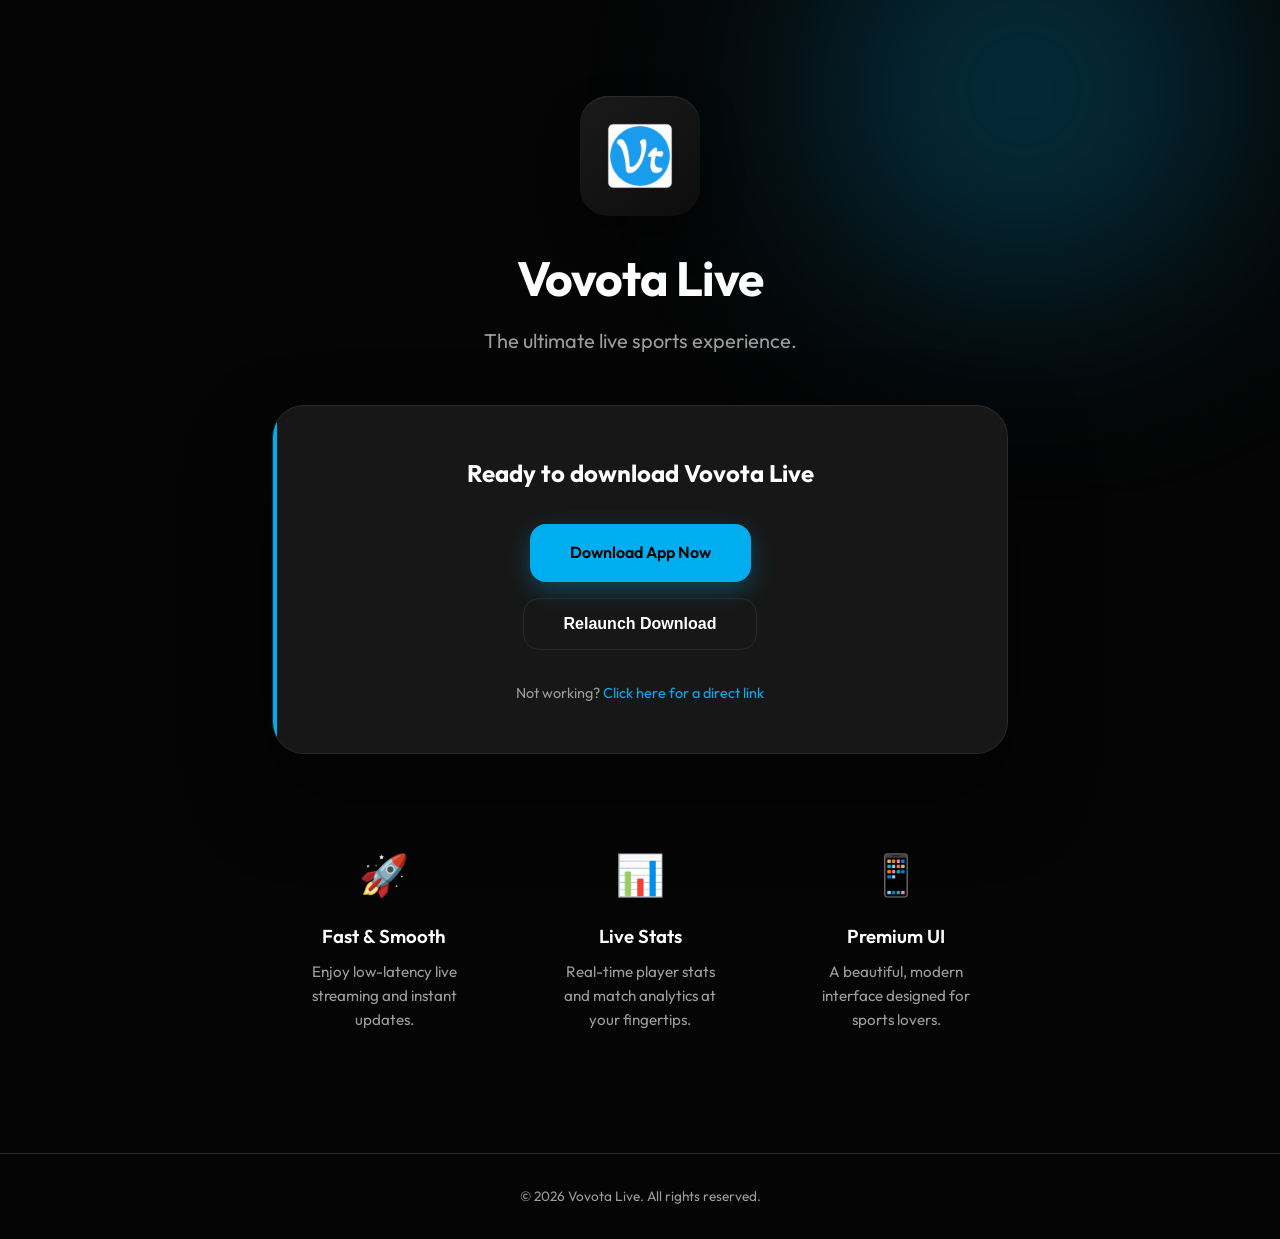
<file: index.html>
<!DOCTYPE html>
<html lang="en">
<head>
    <meta charset="UTF-8">
    <meta name="viewport" content="width=device-width, initial-scale=1.0">
    <title>Vovota Live - Download</title>
    <link rel="stylesheet" href="style.css">
    <link rel="preconnect" href="https://fonts.googleapis.com">
    <link rel="preconnect" href="https://fonts.gstatic.com" crossorigin>
    <link href="https://fonts.googleapis.com/css2?family=Outfit:wght@300;400;600;700&display=swap" rel="stylesheet">
</head>
<body>
    <div class="background-glow"></div>
    
    <main class="container">
        <header class="hero">
            <div class="logo-container">
                <img src="logo.webp" alt="Vovota Logo" class="app-logo">
            </div>
            <h1 class="app-name">Vovota Live</h1>
            <p class="tagline">The ultimate live sports experience.</p>
        </header>

        <section class="download-card">
            <div id="status-container">
                <h2 id="status-title">Starting your download...</h2>
                <p id="status-message">Your download should start automatically in <span id="countdown">5</span> seconds.</p>
            </div>

            <div class="action-buttons">
                <a href="#" id="download-btn" class="btn btn-primary">Download App Now</a>
                <button id="relaunch-btn" class="btn btn-secondary">Relaunch Download</button>
            </div>
            
            <p class="direct-link">
                Not working? <a href="#" id="direct-link">Click here for a direct link</a>
            </p>
        </section>

        <section class="features">
            <div class="feature-item">
                <div class="feature-icon">🚀</div>
                <h3>Fast & Smooth</h3>
                <p>Enjoy low-latency live streaming and instant updates.</p>
            </div>
            <div class="feature-item">
                <div class="feature-icon">📊</div>
                <h3>Live Stats</h3>
                <p>Real-time player stats and match analytics at your fingertips.</p>
            </div>
            <div class="feature-item">
                <div class="feature-icon">📱</div>
                <h3>Premium UI</h3>
                <p>A beautiful, modern interface designed for sports lovers.</p>
            </div>
        </section>
    </main>

    <footer class="footer">
        <p>&copy; 2026 Vovota Live. All rights reserved.</p>
    </footer>

    <script src="script.js"></script>
</body>
</html>
</file>
<file: style.css>
:root {
    --primary: #00AEEF;
    --primary-glow: rgba(0, 174, 239, 0.3);
    --bg: #050505;
    --card: #171717;
    --text-main: #FFFFFF;
    --text-dim: #9C9C9C;
    --border: #2A2A2A;
}

* {
    margin: 0;
    padding: 0;
    box-sizing: border-box;
}

body {
    font-family: 'Outfit', sans-serif;
    background-color: var(--bg);
    color: var(--text-main);
    line-height: 1.6;
    overflow-x: hidden;
    min-height: 100vh;
    display: flex;
    flex-direction: column;
    align-items: center;
}

.background-glow {
    position: fixed;
    top: -20%;
    right: -10%;
    width: 60%;
    height: 60%;
    background: radial-gradient(circle, var(--primary-glow) 0%, transparent 70%);
    z-index: -1;
    filter: blur(80px);
    pointer-events: none;
}

.container {
    max-width: 800px;
    width: 100%;
    padding: 2rem;
    margin-top: 4rem;
    text-align: center;
    flex-grow: 1;
}

.hero {
    margin-bottom: 3rem;
}

.logo-container {
    background: linear-gradient(145deg, #1a1a1a, #0d0d0d);
    width: 120px;
    height: 120px;
    margin: 0 auto 1.5rem;
    border-radius: 28px;
    padding: 20px;
    box-shadow: 0 20px 40px rgba(0, 0, 0, 0.4), 
                inset 0 1px 1px rgba(255, 255, 255, 0.1);
    display: flex;
    align-items: center;
    justify-content: center;
}

.app-logo {
    width: 100%;
    height: auto;
    object-fit: contain;
}

.app-name {
    font-size: 3rem;
    font-weight: 700;
    margin-bottom: 0.5rem;
    letter-spacing: -0.02em;
}

.tagline {
    font-size: 1.25rem;
    color: var(--text-dim);
}

.download-card {
    background: var(--card);
    border: 1px solid var(--border);
    border-radius: 32px;
    padding: 3rem 2rem;
    box-shadow: 0 40px 80px rgba(0, 0, 0, 0.5);
    margin-bottom: 4rem;
    position: relative;
    overflow: hidden;
}

.download-card::before {
    content: '';
    position: absolute;
    top: 0;
    left: 0;
    width: 4px;
    height: 100%;
    background: var(--primary);
}

h2 {
    font-size: 1.5rem;
    margin-bottom: 1rem;
}

#countdown {
    color: var(--primary);
    font-weight: 700;
    font-size: 1.25rem;
}

.action-buttons {
    display: flex;
    flex-direction: column;
    gap: 1rem;
    margin: 2rem 0;
    align-items: center;
}

.btn {
    padding: 1rem 2.5rem;
    border-radius: 16px;
    font-weight: 600;
    text-decoration: none;
    transition: all 0.3s cubic-bezier(0.4, 0, 0.2, 1);
    cursor: pointer;
    font-size: 1rem;
    display: inline-block;
}

.btn-primary {
    background-color: var(--primary);
    color: #000;
    box-shadow: 0 8px 24px rgba(0, 174, 239, 0.3);
}

.btn-primary:hover {
    transform: translateY(-2px) scale(1.02);
    box-shadow: 0 12px 32px rgba(0, 174, 239, 0.5);
}

.btn-secondary {
    background: transparent;
    border: 1.5px solid var(--border);
    color: var(--text-main);
}

.btn-secondary:hover {
    background: rgba(255, 255, 255, 0.05);
    border-color: var(--primary);
}

.direct-link {
    font-size: 0.9rem;
    color: var(--text-dim);
}

.direct-link a {
    color: var(--primary);
    text-decoration: none;
}

.direct-link a:hover {
    text-decoration: underline;
}

.features {
    display: grid;
    grid-template-columns: repeat(auto-fit, minmax(200px, 1fr));
    gap: 2rem;
    margin-bottom: 4rem;
}

.feature-item {
    padding: 1.5rem;
    transition: transform 0.3s ease;
}

.feature-item:hover {
    transform: translateY(-5px);
}

.feature-icon {
    font-size: 2.5rem;
    margin-bottom: 1rem;
}

.feature-item h3 {
    margin-bottom: 0.5rem;
    font-weight: 600;
}

.feature-item p {
    color: var(--text-dim);
    font-size: 0.95rem;
}

.footer {
    width: 100%;
    padding: 2rem;
    border-top: 1px solid var(--border);
    text-align: center;
    color: var(--text-dim);
    font-size: 0.85rem;
}

@media (max-width: 600px) {
    .app-name {
        font-size: 2.25rem;
    }
    
    .download-card {
        padding: 2rem 1.5rem;
    }
    
    .btn {
        width: 100%;
    }
}
</file>
